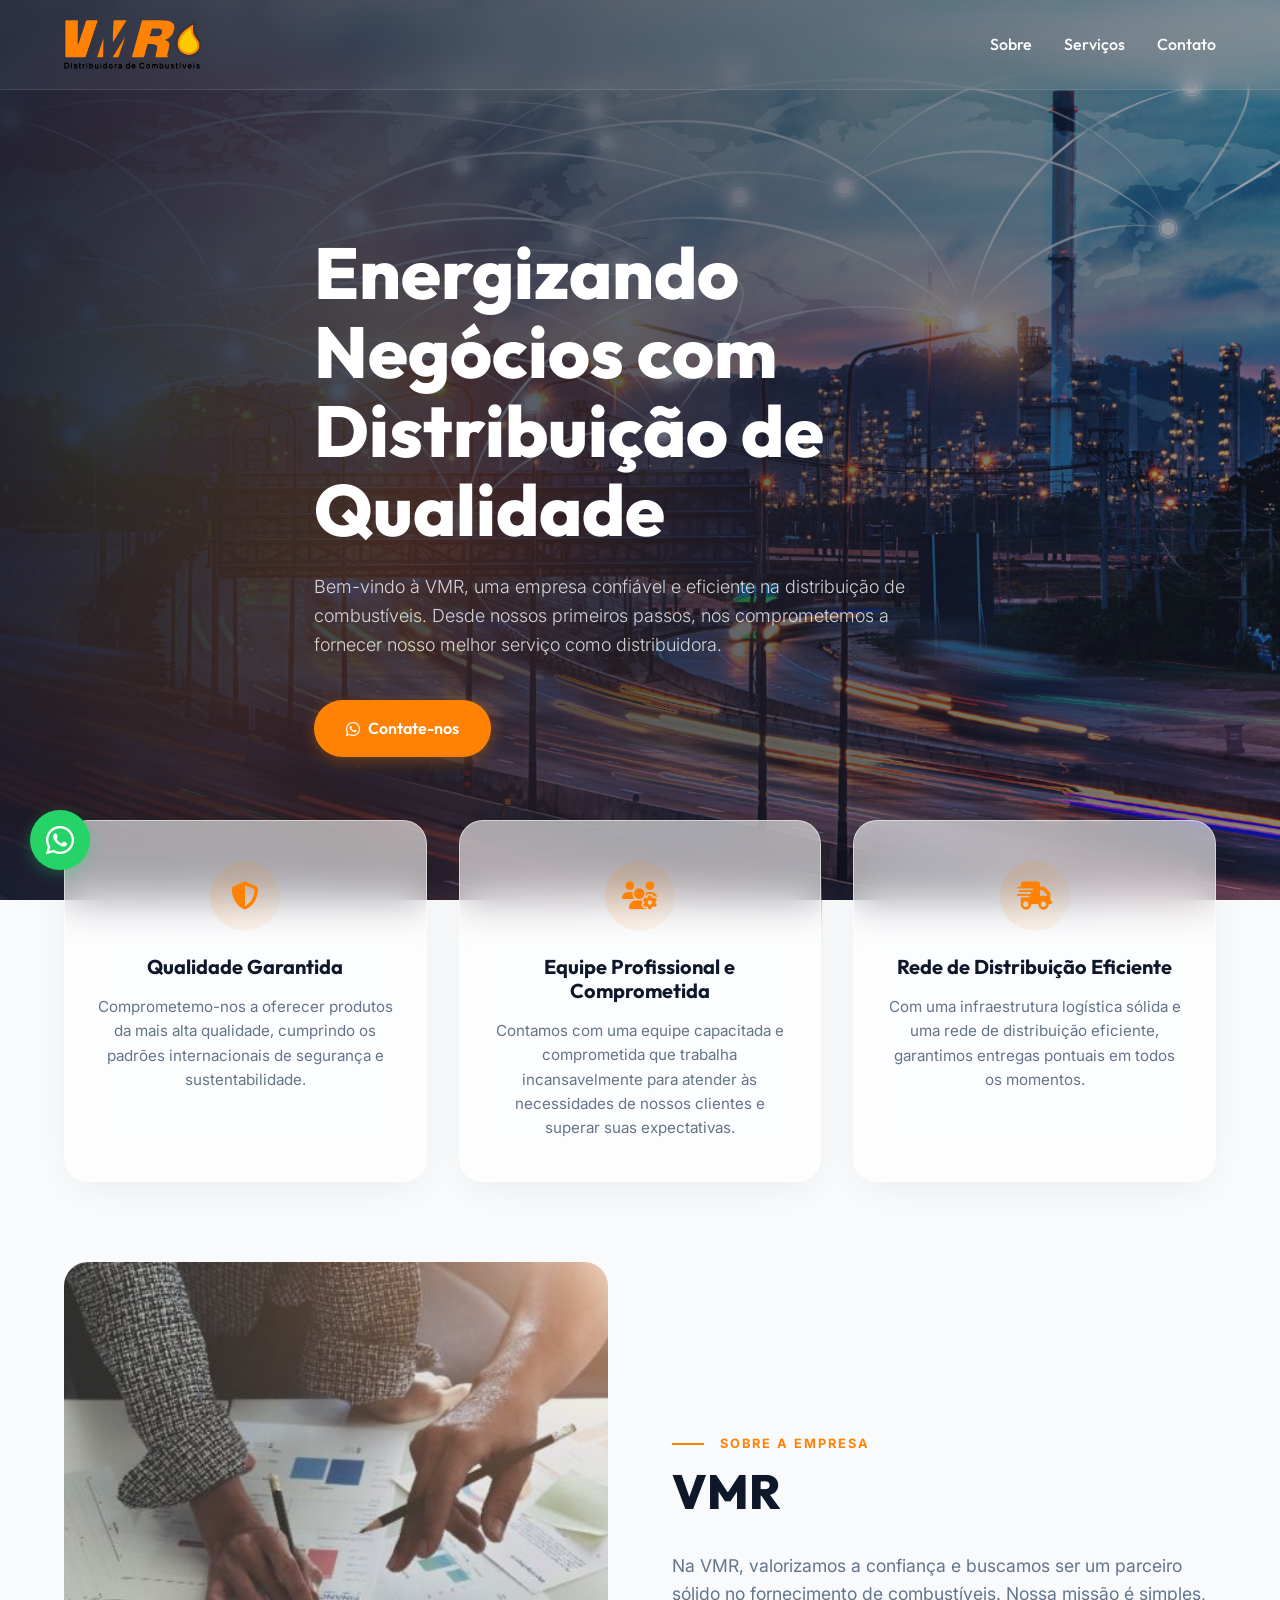
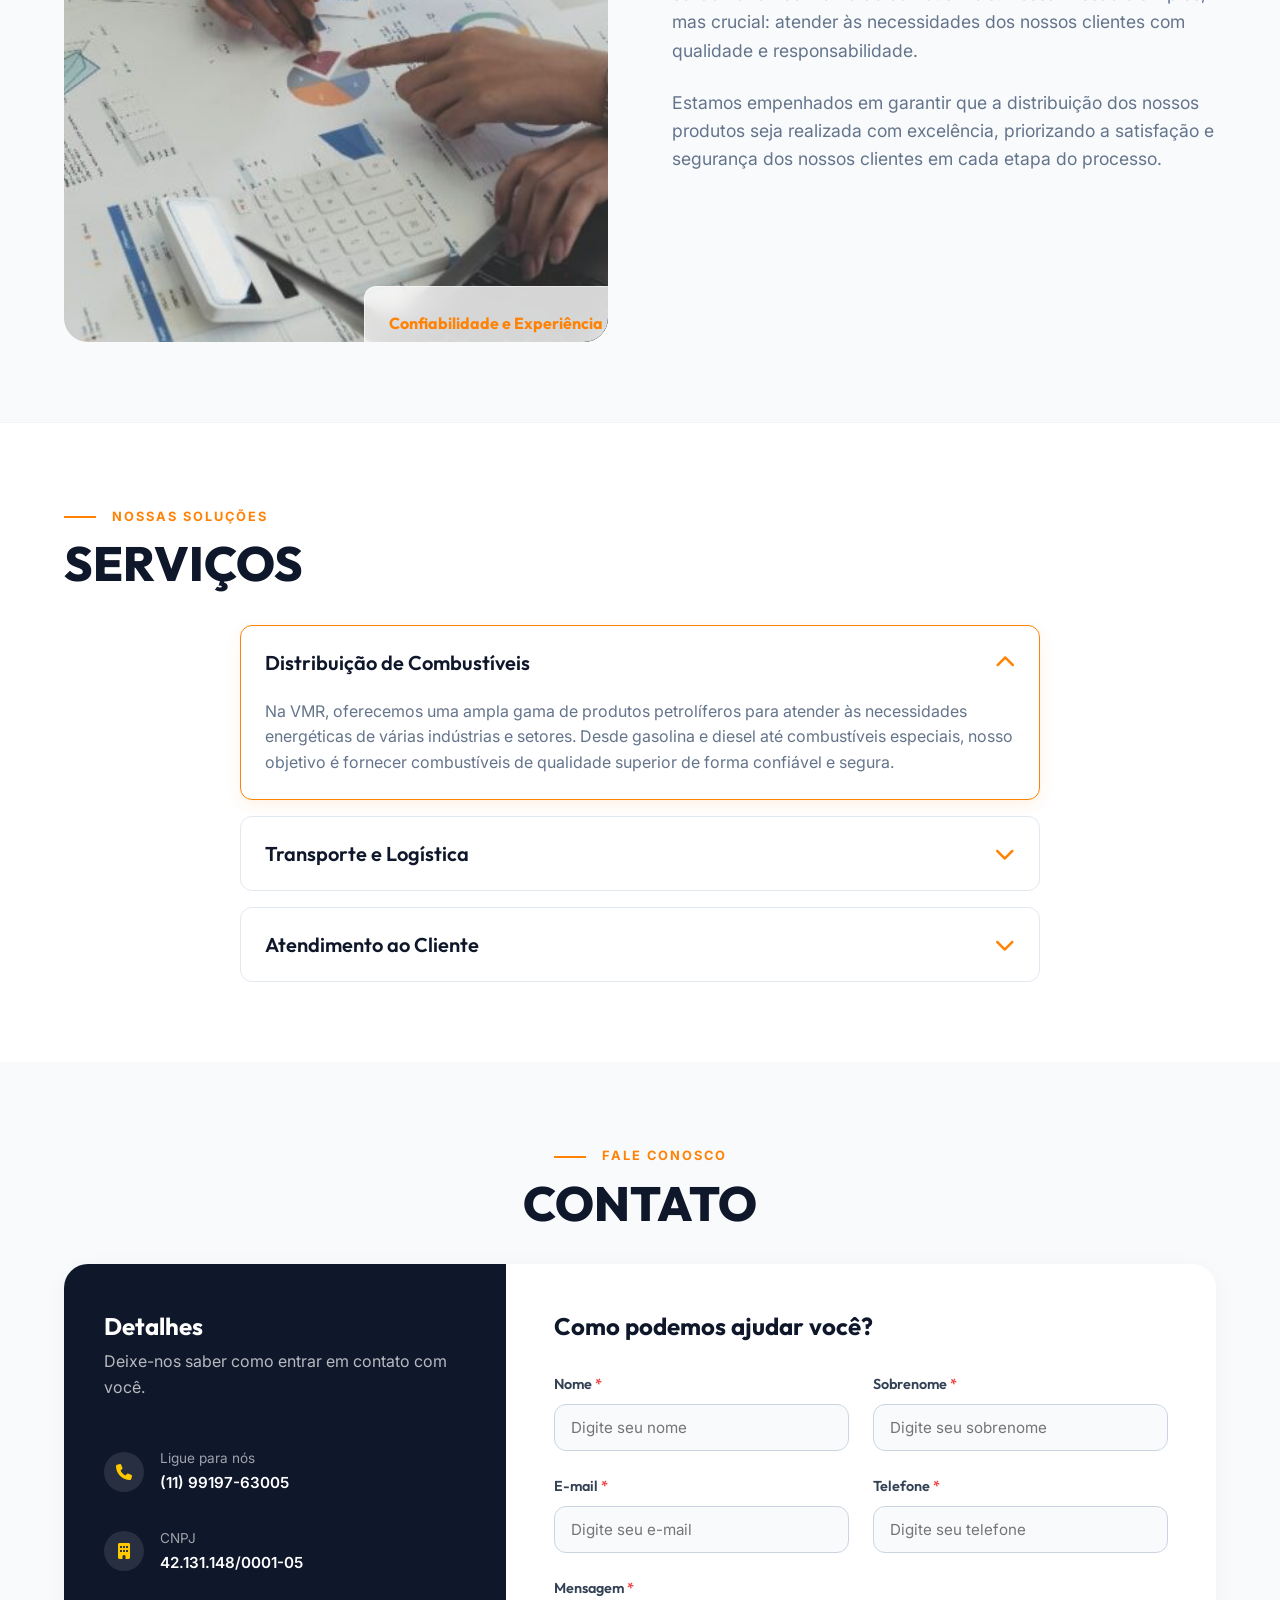
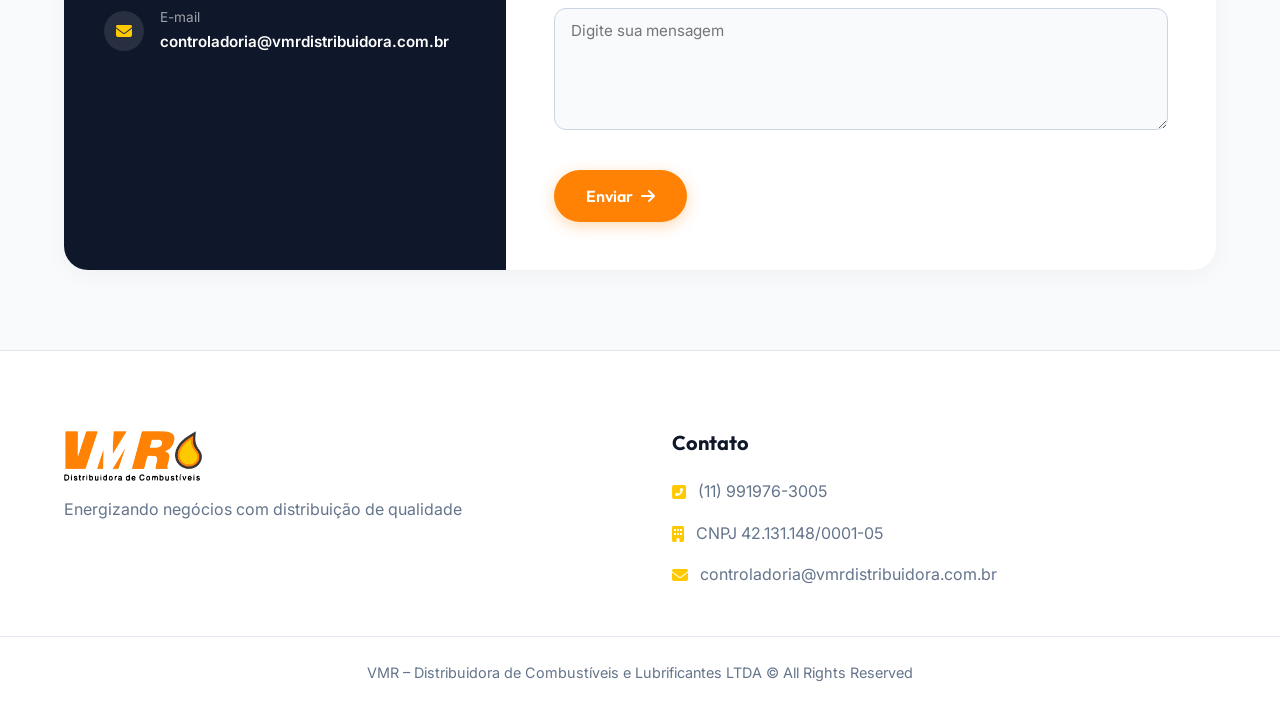
<file: index.html>
<!DOCTYPE html>
<html lang="pt-BR">
<head>
    <meta charset="UTF-8">
    <meta name="viewport" content="width=device-width, initial-scale=1.0">
    <meta name="description" content="VMR – Distribuidora de Combustíveis e Lubrificantes LTDA. Qualidade e responsabilidade na distribuição do seu combustível.">
    <title>VMR – Distribuidora De Combustíveis</title>
    <!-- Google Fonts -->
    <link rel="preconnect" href="https://fonts.googleapis.com">
    <link rel="preconnect" href="https://fonts.gstatic.com" crossorigin>
    <link href="https://fonts.googleapis.com/css2?family=Outfit:wght@300;400;500;600;700;800&family=Inter:wght@300;400;500;600&display=swap" rel="stylesheet">
    <!-- Main Style -->
    <link rel="stylesheet" href="assets/css/style.css">
    <!-- Font Awesome for Icons -->
    <link rel="stylesheet" href="https://cdnjs.cloudflare.com/ajax/libs/font-awesome/6.4.0/css/all.min.css">
    <!-- Favicon placeholder (you can replace with actual icon later) -->
    <link rel="icon" type="image/png" href="assets/images/favicon.png">
</head>
<body>

    <!-- Header Navigation -->
    <header class="header" id="header">
        <div class="container header-container">
            <a href="#" class="logo">
                <img src="assets/images/PNG-FONDO-TRANSPARENTE-1024x372.png" alt="VMR Combustíveis Logo" class="brand-logo" style="height: 50px; width: auto; object-fit: contain;">
            </a>
            
            <button class="mobile-toggle" aria-label="Abrir Menu">
                <i class="fa-solid fa-bars"></i>
            </button>

            <nav class="nav">
                <ul class="nav-list">
                    <li><a href="#sobre" class="nav-link">Sobre</a></li>
                    <li><a href="#servicos" class="nav-link">Serviços</a></li>
                    <li><a href="#contato" class="nav-link">Contato</a></li>
                </ul>
            </nav>
        </div>
    </header>

    <main>
        <!-- Hero Section -->
        <section class="hero" id="home">
            <div class="hero-bg">
            <img src="assets/images/AdobeStock_222575755-scaled.jpeg" class="bg-slide active" alt="Caminhões de combustível linha de frente">
            <img src="assets/images/AdobeStock_176249881-scaled.jpeg" class="bg-slide" alt="Carreta tanque">
            <img src="assets/images/AdobeStock_525161169-scaled.jpeg" class="bg-slide" alt="Abastecimento Frota">
            <img src="assets/images/AdobeStock_125310382-scaled.jpeg" class="bg-slide" alt="Estrada com caminhão">
            <div class="overlay"></div>
        </div>
            <div class="container hero-content animate-on-scroll">
                <h1 class="hero-title">Energizando Negócios com Distribuição de Qualidade</h1>
                <p class="hero-subtitle">Bem-vindo à VMR, uma empresa confiável e eficiente na distribuição de combustíveis. Desde nossos primeiros passos, nos comprometemos a fornecer nosso melhor serviço como distribuidora.</p>
                <a href="http://wa.me/55119919763005" target="_blank" class="btn btn-primary btn-glow">
                    <i class="fa-brands fa-whatsapp"></i> Contate-nos
                </a>
            </div>
        </section>

        <!-- Features Bar -->
        <section class="features">
            <div class="container features-grid">
                <div class="feature-card animate-on-scroll">
                    <div class="feature-icon">
                        <i class="fa-solid fa-shield-halved"></i>
                    </div>
                    <h3>Qualidade Garantida</h3>
                    <p>Comprometemo-nos a oferecer produtos da mais alta qualidade, cumprindo os padrões internacionais de segurança e sustentabilidade.</p>
                </div>
                
                <div class="feature-card animate-on-scroll" style="transition-delay: 0.1s">
                    <div class="feature-icon">
                        <i class="fa-solid fa-users-gear"></i>
                    </div>
                    <h3>Equipe Profissional e Comprometida</h3>
                    <p>Contamos com uma equipe capacitada e comprometida que trabalha incansavelmente para atender às necessidades de nossos clientes e superar suas expectativas.</p>
                </div>

                <div class="feature-card animate-on-scroll" style="transition-delay: 0.2s">
                    <div class="feature-icon">
                        <i class="fa-solid fa-truck-fast"></i>
                    </div>
                    <h3>Rede de Distribuição Eficiente</h3>
                    <p>Com uma infraestrutura logística sólida e uma rede de distribuição eficiente, garantimos entregas pontuais em todos os momentos.</p>
                </div>
            </div>
        </section>

        <!-- About Section -->
        <section class="about section" id="sobre">
            <div class="container about-grid">
                <div class="about-image animate-on-scroll">
                    <div class="img-wrapper">
                        <img src="assets/images/WhatsApp-Image-2024-04-09-at-18.55.02-1024x512.jpeg" alt="Sede Institucional VMR" style="width: 100%; height: 100%; object-fit: cover;">
                        <div class="glass-float">
                            <span>Confiabilidade e Experiência</span>
                        </div>
                    </div>
                </div>
                <div class="about-text animate-on-scroll">
                    <span class="section-tag">SOBRE A EMPRESA</span>
                    <h2 class="section-title">VMR</h2>
                    <p>Na VMR, valorizamos a confiança e buscamos ser um parceiro sólido no fornecimento de combustíveis. Nossa missão é simples, mas crucial: atender às necessidades dos nossos clientes com qualidade e responsabilidade.</p>
                    <p>Estamos empenhados em garantir que a distribuição dos nossos produtos seja realizada com excelência, priorizando a satisfação e segurança dos nossos clientes em cada etapa do processo.</p>
                </div>
            </div>
        </section>

        <!-- Services Section -->
        <section class="services section" id="servicos">
            <div class="container">
                <div class="section-header animate-on-scroll">
                    <span class="section-tag">NOSSAS SOLUÇÕES</span>
                    <h2 class="section-title">SERVIÇOS</h2>
                </div>

                <div class="accordion-container animate-on-scroll">
                    <!-- Accordion Item 1 -->
                    <div class="accordion-item active">
                        <button class="accordion-header">
                            Distribuição de Combustíveis
                            <span class="accordion-icon"><i class="fa-solid fa-chevron-down"></i></span>
                        </button>
                        <div class="accordion-body">
                            <div class="accordion-content">
                                <p>Na VMR, oferecemos uma ampla gama de produtos petrolíferos para atender às necessidades energéticas de várias indústrias e setores. Desde gasolina e diesel até combustíveis especiais, nosso objetivo é fornecer combustíveis de qualidade superior de forma confiável e segura.</p>
                            </div>
                        </div>
                    </div>

                    <!-- Accordion Item 2 -->
                    <div class="accordion-item">
                        <button class="accordion-header">
                            Transporte e Logística
                            <span class="accordion-icon"><i class="fa-solid fa-chevron-down"></i></span>
                        </button>
                        <div class="accordion-body">
                            <div class="accordion-content">
                                <p>Nossa capacidade logística e frota de transporte moderna nos permite oferecer serviços de transporte eficientes e flexíveis para atender às demandas de nossos clientes. Seja através de caminhões-tanque ou sistemas de transporte marítimo, estamos comprometidos com entregas rápidas e seguras em qualquer lugar.</p>
                            </div>
                        </div>
                    </div>

                    <!-- Accordion Item 3 -->
                    <div class="accordion-item">
                        <button class="accordion-header">
                            Atendimento ao Cliente
                            <span class="accordion-icon"><i class="fa-solid fa-chevron-down"></i></span>
                        </button>
                        <div class="accordion-body">
                            <div class="accordion-content">
                                <p>Nos orgulhamos de oferecer um serviço ao cliente excepcional em cada etapa de nosso relacionamento comercial. Desde consultas iniciais até acompanhamento pós-venda, nossa equipe dedicada está aqui para fornecer assistência e soluções rápidas para todas as suas necessidades energéticas.</p>
                            </div>
                        </div>
                    </div>
                </div>
            </div>
        </section>

        <!-- Contact Section -->
        <section class="contact section" id="contato">
            <div class="container">
                <div class="section-header animate-on-scroll text-center">
                    <span class="section-tag">FALE CONOSCO</span>
                    <h2 class="section-title">CONTATO</h2>
                </div>

                <div class="contact-wrapper animate-on-scroll">
                    <div class="contact-info">
                        <h3>Detalhes</h3>
                        <p>Deixe-nos saber como entrar em contato com você.</p>
                        
                        <div class="info-list">
                            <div class="info-item">
                                <div class="info-icon"><i class="fa-solid fa-phone"></i></div>
                                <div>
                                    <span>Ligue para nós</span>
                                    <strong>(11) 99197-63005</strong> <!-- Note: Fixed formatting visually -->
                                </div>
                            </div>
                            <div class="info-item">
                                <div class="info-icon"><i class="fa-solid fa-building"></i></div>
                                <div>
                                    <span>CNPJ</span>
                                    <strong>42.131.148/0001-05</strong>
                                </div>
                            </div>
                            <div class="info-item">
                                <div class="info-icon"><i class="fa-solid fa-envelope"></i></div>
                                <div>
                                    <span>E-mail</span>
                                    <strong>controladoria@vmrdistribuidora.com.br</strong>
                                </div>
                            </div>
                        </div>
                    </div>

                    <div class="contact-form-container">
                        <h3>Como podemos ajudar você?</h3>
                        <form id="contact-form" class="contact-form">
                            <div class="form-row">
                                <div class="form-group">
                                    <label for="first-name">Nome <span class="required">*</span></label>
                                    <input type="text" id="first-name" name="first-name" placeholder="Digite seu nome" required>
                                </div>
                                <div class="form-group">
                                    <label for="last-name">Sobrenome <span class="required">*</span></label>
                                    <input type="text" id="last-name" name="last-name" placeholder="Digite seu sobrenome" required>
                                </div>
                            </div>
                            <div class="form-row">
                                <div class="form-group">
                                    <label for="email">E-mail <span class="required">*</span></label>
                                    <input type="email" id="email" name="email" placeholder="Digite seu e-mail" required>
                                </div>
                                <div class="form-group">
                                    <label for="phone">Telefone <span class="required">*</span></label>
                                    <input type="tel" id="phone" name="phone" placeholder="Digite seu telefone" required>
                                </div>
                            </div>
                            <div class="form-group">
                                <label for="message">Mensagem <span class="required">*</span></label>
                                <textarea id="message" name="message" rows="5" placeholder="Digite sua mensagem" required></textarea>
                            </div>
                            <button type="submit" class="btn btn-primary btn-submit">
                                Enviar <i class="fa-solid fa-arrow-right"></i>
                            </button>
                        </form>
                    </div>
                </div>
            </div>
        </section>
    </main>

    <!-- Footer -->
    <footer class="footer">
        <div class="container footer-content animate-on-scroll">
            <div class="footer-logo">
                <img src="assets/images/PNG-FONDO-TRANSPARENTE-1024x372.png" alt="VMR Combustíveis Logo" class="brand-logo" style="height: 50px; width: auto; object-fit: contain; align-self: flex-start;">
                <p>Energizando negócios com distribuição de qualidade</p>
            </div>
            
            <div class="footer-contact">
                <h3>Contato</h3>
                <ul>
                    <li><i class="fa-solid fa-phone-square-alt"></i> (11) 991976-3005</li>
                    <li><i class="fa-solid fa-building"></i> CNPJ 42.131.148/0001-05</li>
                    <li><i class="fa-solid fa-envelope"></i> controladoria@vmrdistribuidora.com.br</li>
                </ul>
            </div>
        </div>
        <div class="footer-bottom">
            <div class="container text-center">
                <p>VMR – Distribuidora de Combustíveis e Lubrificantes LTDA © All Rights Reserved</p>
            </div>
        </div>
    </footer>

    <!-- WhatsApp Floating Button -->
    <a href="https://wa.me/55119919763005" class="whatsapp-float" target="_blank" rel="noopener noreferrer" aria-label="Contate-nos no WhatsApp">
        <i class="fa-brands fa-whatsapp"></i>
    </a>

    <!-- Scroll To Top -->
    <a href="#home" class="scroll-top" id="scroll-top" aria-label="Voltar ao topo">
        <i class="fa-solid fa-arrow-up"></i>
    </a>

    <!-- Scripts -->
    <script src="assets/js/main.js"></script>
</body>
</html>
</file>
<file: assets/css/style.css>
/* ==========================================================================
   VMR Combustíveis - Premium Stylesheet
   ========================================================================== */

/* --- Variables --- */
:root {
    /* Colors */
    --clr-bg-main: #f8fafc;
    --clr-bg-alt: #ffffff;
    --clr-bg-dark: #0f172a;
    --clr-text-main: #334155;
    --clr-text-muted: #64748b;
    --clr-heading: #0f172a;
    
    /* Brand Colors - Custon from Logo */
    --clr-primary: #ff8204;       /* VMR Orange */
    --clr-primary-glow: rgba(255, 130, 4, 0.4);
    --clr-accent: #ffc900;        /* VMR Yellow */
    --clr-accent-hover: #e0b000;
    
    /* Typography */
    --font-heading: 'Outfit', sans-serif;
    --font-body: 'Inter', sans-serif;
    
    /* Spacing & Layout */
    --container-width: 1200px;
    --section-pad: 5rem 1.5rem;
    
    /* Effects */
    --transition-fast: 0.2s ease;
    --transition-mid: 0.4s cubic-bezier(0.16, 1, 0.3, 1);
    --shadow-soft: 0 10px 40px -10px rgba(0,0,0,0.08);
    --shadow-glow: 0 0 20px var(--clr-primary-glow);
    --radius-md: 12px;
    --radius-lg: 24px;
}

/* --- Resets --- */
*, *::before, *::after {
    box-sizing: border-box;
    margin: 0;
    padding: 0;
}

html {
    scroll-behavior: smooth;
    font-size: 16px;
}

body {
    font-family: var(--font-body);
    color: var(--clr-text-main);
    background-color: var(--clr-bg-main);
    line-height: 1.6;
    overflow-x: hidden;
}

h1, h2, h3, h4, h5, h6 {
    font-family: var(--font-heading);
    color: var(--clr-heading);
    line-height: 1.2;
}

a {
    text-decoration: none;
    color: inherit;
}

ul {
    list-style: none;
}

img {
    max-width: 100%;
    height: auto;
    display: block;
}

/* --- Utility Classes --- */
.container {
    width: 100%;
    max-width: var(--container-width);
    margin: 0 auto;
    padding: 0 1.5rem;
}

.section {
    padding: var(--section-pad);
}

.text-center {
    text-align: center;
}

.section-tag {
    display: inline-block;
    font-size: 0.8rem;
    font-weight: 700;
    letter-spacing: 2px;
    color: var(--clr-primary);
    text-transform: uppercase;
    margin-bottom: 0.5rem;
    position: relative;
    padding-left: 3rem;
}

.section-tag::before {
    content: '';
    position: absolute;
    left: 0;
    top: 50%;
    transform: translateY(-50%);
    width: 2rem;
    height: 2px;
    background-color: var(--clr-primary);
}

.section-title {
    font-size: clamp(2rem, 4vw, 3rem);
    font-weight: 800;
    margin-bottom: 2rem;
    color: var(--clr-heading);
}

.btn {
    display: inline-flex;
    align-items: center;
    gap: 0.5rem;
    padding: 1rem 2rem;
    border-radius: 50px;
    font-family: var(--font-heading);
    font-weight: 600;
    font-size: 1rem;
    cursor: pointer;
    transition: var(--transition-mid);
    border: none;
    outline: none;
}

.btn-primary {
    background-color: var(--clr-primary);
    color: #fff;
    box-shadow: 0 4px 15px rgba(255, 130, 4, 0.3);
}

.btn-primary:hover {
    background-color: #e67603;
    transform: translateY(-3px);
    box-shadow: 0 8px 25px rgba(255, 130, 4, 0.4);
}

.btn-glow {
    position: relative;
    z-index: 1;
}

.btn-glow::before {
    content: '';
    position: absolute;
    top: -2px; left: -2px; right: -2px; bottom: -2px;
    background: linear-gradient(45deg, var(--clr-primary), var(--clr-accent), var(--clr-primary));
    z-index: -1;
    border-radius: 50px;
    background-size: 400%;
    animation: glow 10s linear infinite;
    opacity: 0;
    transition: opacity var(--transition-fast);
}

.btn-glow:hover::before {
    opacity: 1;
}

@keyframes glow {
    0% { background-position: 0 0; }
    50% { background-position: 400% 0; }
    100% { background-position: 0 0; }
}

/* --- Header / Nav --- */
.header {
    position: fixed;
    top: 0; left: 0; right: 0;
    height: 90px;
    background-color: rgba(255, 255, 255, 0.05);
    backdrop-filter: blur(12px);
    -webkit-backdrop-filter: blur(12px);
    border-bottom: 1px solid rgba(255,255,255,0.1);
    z-index: 1000;
    display: flex;
    align-items: center;
    transition: var(--transition-mid);
}

.header.scrolled {
    height: 70px;
    background-color: rgba(255, 255, 255, 0.95);
    box-shadow: 0 4px 20px rgba(0,0,0,0.05);
    border-bottom-color: transparent;
}

.header.scrolled .logo-text {
    color: var(--clr-heading);
}

.header.scrolled .nav-link {
    color: var(--clr-text-main);
}

.header-container {
    display: flex;
    justify-content: space-between;
    align-items: center;
}

.logo-text {
    font-family: var(--font-heading);
    font-size: 1.5rem;
    font-weight: 800;
    color: #fff;
    transition: var(--transition-mid);
}

.logo-text .accent {
    color: var(--clr-accent);
}

.nav-list {
    display: flex;
    gap: 2rem;
}

.nav-link {
    font-family: var(--font-heading);
    font-weight: 500;
    font-size: 1rem;
    color: #fff;
    transition: var(--transition-fast);
    position: relative;
}

.nav-link::after {
    content: '';
    position: absolute;
    bottom: -4px;
    left: 0;
    width: 0;
    height: 2px;
    background-color: var(--clr-accent);
    transition: var(--transition-fast);
}

.nav-link:hover::after,
.nav-link.active::after {
    width: 100%;
}

.mobile-toggle {
    display: none;
    font-size: 1.5rem;
    background: none;
    border: none;
    cursor: pointer;
    color: var(--clr-heading);
}

.header:not(.scrolled) .mobile-toggle {
    color: #fff;
}

/* --- Hero Section --- */
.hero {
    position: relative;
    min-height: 100vh;
    display: flex;
    align-items: center;
    padding-top: 90px; /* offset for header */
}

.hero-bg {
    position: absolute;
    top: 0; left: 0; width: 100%; height: 100%;
    z-index: -1;
    overflow: hidden;
    background-color: var(--clr-bg-dark); /* fallback */
    background: radial-gradient(circle at center, #1e293b 0%, #0f172a 100%);
}

.hero-bg img {
    position: absolute;
    top: 0; left: 0;
    width: 100%;
    height: 100%;
    object-fit: cover;
    object-position: center;
    opacity: 0;
    transform: scale(1);
    transition: opacity 1.5s ease-in-out, transform 8s linear;
}

.hero-bg img.active {
    opacity: 1;
    transform: scale(1.05);
}

.overlay {
    position: absolute;
    top: 0; left: 0; width: 100%; height: 100%;
    background: linear-gradient(to right, rgba(15, 23, 42, 0.9) 0%, rgba(15, 23, 42, 0.4) 100%);
}

.hero-content {
    max-width: 700px;
    color: #fff;
}

.hero-title {
    font-size: clamp(2.5rem, 6vw, 4.5rem);
    font-weight: 800;
    line-height: 1.1;
    margin-bottom: 1.5rem;
    color: #fff;
}

.hero-title span {
    color: var(--clr-accent);
}

.hero-subtitle {
    font-size: 1.125rem;
    font-weight: 300;
    color: rgba(255,255,255,0.8);
    margin-bottom: 2.5rem;
    max-width: 600px;
}

/* --- Features Section --- */
.features {
    margin-top: -80px;
    position: relative;
    z-index: 10;
    padding: 0 1.5rem;
}

.features-grid {
    display: grid;
    grid-template-columns: repeat(auto-fit, minmax(300px, 1fr));
    gap: 2rem;
}

.feature-card {
    background: rgba(255, 255, 255, 0.6);
    backdrop-filter: blur(20px);
    -webkit-backdrop-filter: blur(20px);
    border: 1px solid rgba(255, 255, 255, 0.5);
    padding: 2.5rem 2rem;
    border-radius: var(--radius-lg);
    box-shadow: var(--shadow-soft);
    transition: var(--transition-mid);
    text-align: center;
}

.feature-card:hover {
    transform: translateY(-10px);
    background: #fff;
    box-shadow: 0 20px 40px rgba(0,0,0,0.08);
}

.feature-icon {
    width: 70px;
    height: 70px;
    background: linear-gradient(135deg, rgba(255,130,4,0.15), rgba(255,130,4,0.05));
    border-radius: 50%;
    display: flex;
    align-items: center;
    justify-content: center;
    margin: 0 auto 1.5rem;
    font-size: 1.75rem;
    color: var(--clr-primary);
    transition: var(--transition-mid);
}

.feature-card:hover .feature-icon {
    background: var(--clr-primary);
    color: #fff;
    transform: scale(1.1);
}

.feature-card h3 {
    font-size: 1.25rem;
    margin-bottom: 1rem;
}

.feature-card p {
    color: var(--clr-text-muted);
    font-size: 0.95rem;
}

/* --- About Section --- */
.about-grid {
    display: grid;
    grid-template-columns: 1fr 1fr;
    gap: 4rem;
    align-items: center;
}

.about-image {
    position: relative;
}

.img-wrapper {
    position: relative;
    border-radius: var(--radius-lg);
    overflow: hidden;
    aspect-ratio: 4/5;
    background: #e2e8f0;
}

.img-placeholder {
    width: 100%; height: 100%;
    display: flex;
    flex-direction: column;
    align-items: center;
    justify-content: center;
    color: #94a3b8;
    background: linear-gradient(145deg, #f1f5f9, #e2e8f0);
}

.img-placeholder i {
    font-size: 4rem;
    margin-bottom: 1rem;
}

.glass-float {
    position: absolute;
    bottom: -20px; right: -20px;
    background: rgba(255, 255, 255, 0.8);
    backdrop-filter: blur(10px);
    padding: 1.5rem;
    border-radius: var(--radius-md);
    box-shadow: var(--shadow-soft);
    font-family: var(--font-heading);
    font-weight: 700;
    color: var(--clr-primary);
    border: 1px solid rgba(255,255,255,0.5);
    animation: float 6s ease-in-out infinite;
}

@keyframes float {
    0% { transform: translateY(0); }
    50% { transform: translateY(-15px); }
    100% { transform: translateY(0); }
}

.about-text p {
    font-size: 1.1rem;
    margin-bottom: 1.5rem;
    color: var(--clr-text-muted);
}

.about-text p:last-child {
    margin-bottom: 0;
}

/* --- Services (Accordion) --- */
.services {
    background-color: #fff;
    border-top: 1px solid #f1f5f9;
}

.accordion-container {
    max-width: 800px;
    margin: 0 auto;
    display: flex;
    flex-direction: column;
    gap: 1rem;
}

.accordion-item {
    border: 1px solid #e2e8f0;
    border-radius: var(--radius-md);
    overflow: hidden;
    transition: var(--transition-fast);
}

.accordion-item:hover,
.accordion-item.active {
    border-color: var(--clr-primary);
    box-shadow: 0 5px 15px rgba(255,130,4,0.1);
}

.accordion-header {
    width: 100%;
    display: flex;
    justify-content: space-between;
    align-items: center;
    padding: 1.5rem;
    background: transparent;
    border: none;
    font-family: var(--font-heading);
    font-size: 1.25rem;
    font-weight: 600;
    color: var(--clr-heading);
    cursor: pointer;
    transition: var(--transition-fast);
}

.accordion-header:hover {
    color: var(--clr-primary);
}

.accordion-icon {
    color: var(--clr-primary);
    transition: transform 0.3s ease;
}

.accordion-item.active .accordion-icon {
    transform: rotate(180deg);
}

.accordion-body {
    max-height: 0;
    overflow: hidden;
    transition: max-height 0.4s ease-in-out;
}

.accordion-content {
    padding: 0 1.5rem 1.5rem;
    color: var(--clr-text-muted);
}

/* --- Contact Section --- */
.contact-wrapper {
    display: grid;
    grid-template-columns: 1fr 1.5fr;
    gap: 3rem;
    margin-top: 2rem;
    background: #fff;
    border-radius: var(--radius-lg);
    overflow: hidden;
    box-shadow: 0 5px 25px rgba(0,0,0,0.04);
}

.contact-info {
    background: var(--clr-bg-dark);
    color: #fff;
    padding: 3rem 2.5rem;
    position: relative;
    overflow: hidden;
}

.contact-info::before {
    content: '';
    position: absolute;
    top: -50%; right: -50%;
    width: 300px; height: 300px;
    background: radial-gradient(circle, var(--clr-primary-glow) 0%, transparent 60%);
}

.contact-info h3 {
    color: #fff;
    font-size: 1.5rem;
    margin-bottom: 0.5rem;
}

.contact-info p {
    color: rgba(255,255,255,0.7);
    margin-bottom: 3rem;
}

.info-list {
    display: flex;
    flex-direction: column;
    gap: 2rem;
}

.info-item {
    display: flex;
    align-items: center;
    gap: 1rem;
}

.info-icon {
    width: 40px; height: 40px;
    border-radius: 50%;
    background: rgba(255,255,255,0.1);
    display: flex;
    align-items: center;
    justify-content: center;
    color: var(--clr-accent);
    font-size: 1rem;
    flex-shrink: 0;
}

.info-item span {
    display: block;
    font-size: 0.85rem;
    color: rgba(255,255,255,0.6);
}

.info-item strong {
    font-size: 0.95rem;
    font-weight: 600;
    word-break: break-word;
}

.contact-form-container {
    padding: 3rem 3rem 3rem 0;
}

.contact-form-container h3 {
    margin-bottom: 2rem;
    font-size: 1.5rem;
}

.contact-form {
    display: flex;
    flex-direction: column;
    gap: 1.5rem;
}

.form-row {
    display: grid;
    grid-template-columns: 1fr 1fr;
    gap: 1.5rem;
}

.form-group {
    display: flex;
    flex-direction: column;
    gap: 0.5rem;
}

.form-group label {
    font-family: var(--font-heading);
    font-size: 0.9rem;
    font-weight: 600;
    color: var(--clr-text-main);
}

.required {
    color: #ef4444;
}

.form-group input,
.form-group textarea {
    width: 100%;
    padding: 0.8rem 1rem;
    border: 1px solid #cbd5e1;
    border-radius: var(--radius-md);
    font-family: var(--font-body);
    font-size: 0.95rem;
    background: var(--clr-bg-main);
    transition: var(--transition-fast);
}

.form-group input:focus,
.form-group textarea:focus {
    outline: none;
    border-color: var(--clr-primary);
    background: #fff;
    box-shadow: 0 0 0 4px rgba(255,130,4,0.1);
}

.btn-submit {
    align-self: flex-start;
    margin-top: 1rem;
}

/* --- Footer --- */
.footer {
    background-color: var(--clr-bg-alt);
    color: var(--clr-text-muted);
    padding-top: 5rem;
    border-top: 1px solid #e2e8f0;
}

.footer-content {
    display: grid;
    grid-template-columns: 1fr 1fr;
    gap: 4rem;
    margin-bottom: 3rem;
}

.footer-logo {
    display: flex;
    flex-direction: column;
    gap: 1rem;
}

.footer-logo .logo-text {
    font-size: 2rem;
}

.footer-contact h3 {
    color: var(--clr-heading);
    margin-bottom: 1.5rem;
    font-size: 1.25rem;
}

.footer-contact ul {
    display: flex;
    flex-direction: column;
    gap: 1rem;
}

.footer-contact li {
    display: flex;
    align-items: center;
    gap: 0.75rem;
}

.footer-contact i {
    color: var(--clr-accent);
}

.footer-bottom {
    border-top: 1px solid #e2e8f0;
    padding: 1.5rem 0;
    font-size: 0.9rem;
}

/* --- Scroll To Top --- */
.scroll-top {
    position: fixed;
    bottom: 30px;
    right: 30px;
    width: 50px; height: 50px;
    background: var(--clr-primary);
    color: #fff;
    border-radius: 50%;
    display: flex;
    align-items: center;
    justify-content: center;
    font-size: 1.25rem;
    box-shadow: var(--shadow-glow);
    z-index: 999;
    opacity: 0;
    visibility: hidden;
    transform: translateY(20px);
    transition: var(--transition-mid);
}

.scroll-top.visible {
    opacity: 1;
    visibility: visible;
    transform: translateY(0);
}

.scroll-top:hover {
    background: #e67603;
    transform: translateY(-5px);
}

/* --- Floating WhatsApp --- */
.whatsapp-float {
    position: fixed;
    bottom: 30px;
    left: 30px;
    width: 60px; height: 60px;
    background-color: #25D366;
    color: #fff;
    border-radius: 50%;
    display: flex;
    align-items: center;
    justify-content: center;
    font-size: 2rem;
    box-shadow: 0 4px 15px rgba(37,211,102,0.3);
    z-index: 999;
    transition: var(--transition-mid);
    text-decoration: none;
}

.whatsapp-float:hover {
    transform: translateY(-5px) scale(1.05);
    background-color: #128C7E;
    box-shadow: 0 8px 25px rgba(37,211,102,0.4);
    color: #fff;
}

/* --- Keyframes & Animations --- */
.animate-on-scroll {
    opacity: 0;
    transform: translateY(30px);
    transition: opacity 0.8s ease-out, transform 0.8s ease-out;
}

.animate-on-scroll.is-visible {
    opacity: 1;
    transform: translateY(0);
}

/* --- Responsive Layout --- */
@media (max-width: 992px) {
    .about-grid,
    .contact-wrapper,
    .footer-content {
        grid-template-columns: 1fr;
    }
    
    .contact-wrapper {
        display: flex;
        flex-direction: column;
    }
    
    .contact-form-container {
        padding: 3rem 2rem;
    }
    
    .glass-float {
        right: 10px;
    }
}

@media (max-width: 768px) {
    .nav {
        position: fixed;
        top: 70px;
        left: 0;
        width: 100%;
        background: rgba(255, 255, 255, 0.98);
        box-shadow: 0 10px 20px rgba(0,0,0,0.05);
        padding: 2rem;
        flex-direction: column;
        transform: translateY(-150%);
        transition: transform 0.4s ease;
        z-index: 999;
    }
    
    .nav.nav-open {
        transform: translateY(0);
    }
    
    .nav-list {
        flex-direction: column;
        text-align: center;
        gap: 1.5rem;
    }
    
    .header:not(.scrolled) .nav-link {
        color: var(--clr-heading);
    }
    
    .mobile-toggle {
        display: block;
    }
    
    .form-row {
        grid-template-columns: 1fr;
    }
    
    .hero-title {
        font-size: 2.2rem;
    }
}
</file>
